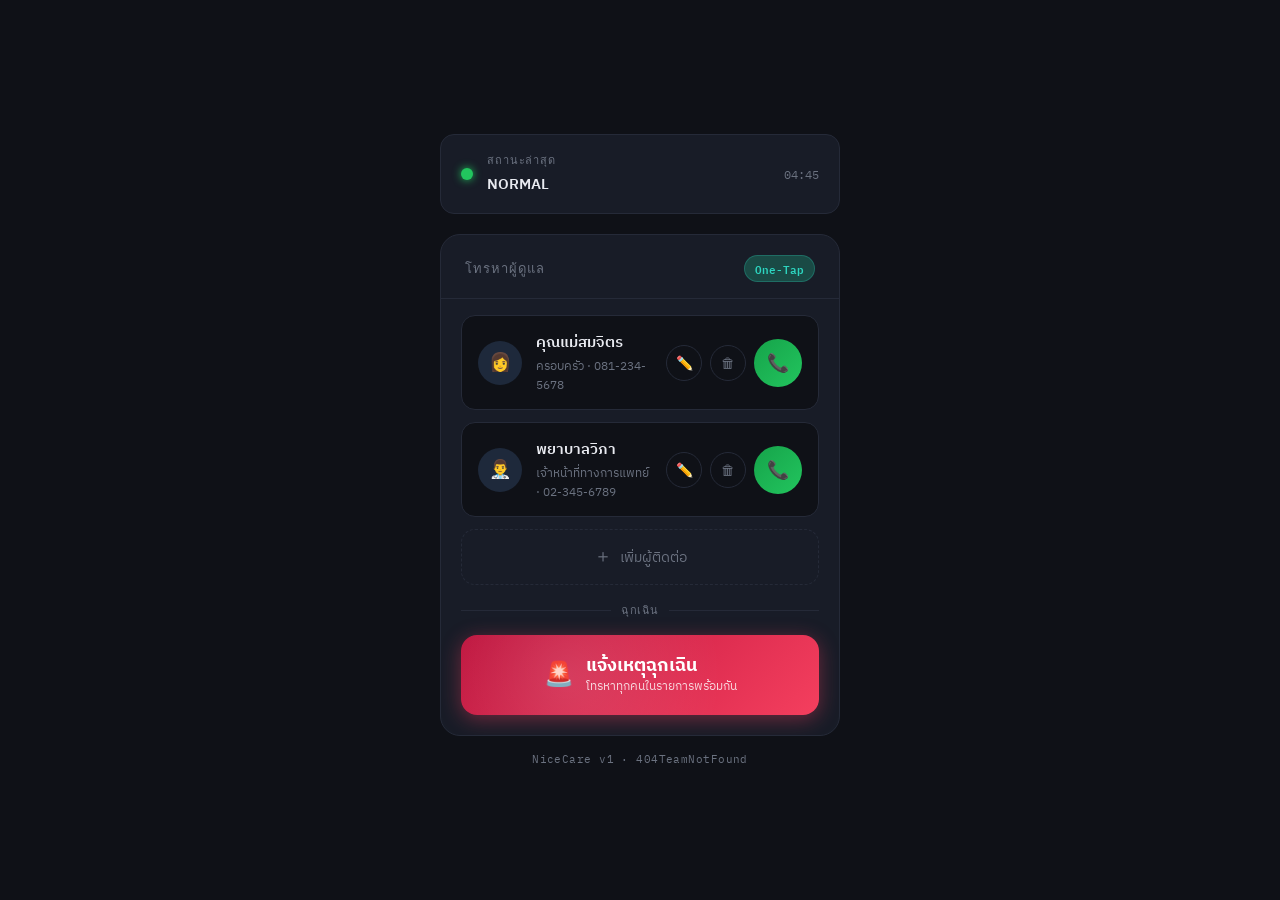
<file: frontend/one-tap-call.html>
<!DOCTYPE html>
<html lang="th">
<head>
  <meta charset="UTF-8" />
  <meta name="viewport" content="width=device-width, initial-scale=1.0"/>
  <title>NiceCare — One-Tap Call</title>
  <link href="https://fonts.googleapis.com/css2?family=IBM+Plex+Sans+Thai:wght@400;500;600;700&family=IBM+Plex+Mono:wght@500&display=swap" rel="stylesheet"/>
  <style>
    :root {
      --bg:        #0f1117;
      --surface:   #181c27;
      --border:    #252a38;
      --teal:      #2dd4bf;
      --teal-dim:  #1a4a45;
      --red:       #f43f5e;
      --red-dim:   #4a1020;
      --text:      #e8eaf0;
      --muted:     #6b7280;
      --green:     #22c55e;
      --amber:     #f59e0b;
    }
    *, *::before, *::after { box-sizing: border-box; margin: 0; padding: 0; }
    body {
      background: var(--bg);
      color: var(--text);
      font-family: 'IBM Plex Sans Thai', sans-serif;
      min-height: 100vh;
      display: flex;
      flex-direction: column;
      align-items: center;
      justify-content: center;
      padding: 24px 16px;
    }

    /* ── Status bar ── */
    .status-bar {
      width: 100%; max-width: 400px;
      background: var(--surface);
      border: 1px solid var(--border);
      border-radius: 14px;
      padding: 16px 20px;
      margin-bottom: 20px;
      display: flex; align-items: center; gap: 14px;
      cursor: pointer; user-select: none;
    }
    .status-dot {
      width: 12px; height: 12px; border-radius: 50%;
      background: var(--green); box-shadow: 0 0 8px var(--green);
      flex-shrink: 0; animation: pulse-dot 2s infinite;
    }
    .status-dot.fall { background: var(--red); box-shadow: 0 0 12px var(--red); }
    @keyframes pulse-dot { 0%,100%{opacity:1} 50%{opacity:.4} }
    .status-info { flex: 1; }
    .status-label { font-size: 11px; font-family: 'IBM Plex Mono',monospace; letter-spacing:.08em; color:var(--muted); text-transform:uppercase; margin-bottom:3px; }
    .status-value { font-size: 15px; font-weight: 600; color: var(--text); }
    .status-value.fall { color: var(--red); }
    .status-time { font-family: 'IBM Plex Mono',monospace; font-size: 12px; color: var(--muted); }

    /* ── Card ── */
    .card { width: 100%; max-width: 400px; background: var(--surface); border: 1px solid var(--border); border-radius: 20px; overflow: hidden; }
    .card-header { padding: 20px 24px 16px; border-bottom: 1px solid var(--border); display: flex; align-items: center; justify-content: space-between; }
    .card-title { font-size: 13px; font-family: 'IBM Plex Mono',monospace; letter-spacing:.08em; color:var(--muted); text-transform:uppercase; }
    .badge { font-size:11px; font-weight:600; padding:3px 10px; border-radius:20px; font-family:'IBM Plex Mono',monospace; }
    .badge-teal { background:var(--teal-dim); color:var(--teal); border:1px solid rgba(45,212,191,.25); }

    /* ── Contacts ── */
    .contacts { padding: 16px 20px; display: flex; flex-direction: column; gap: 12px; }
    .contact-row {
      display: flex; align-items: center; gap: 14px;
      padding: 14px 16px;
      background: var(--bg); border: 1px solid var(--border); border-radius: 14px;
      transition: border-color .2s;
    }
    .contact-row:hover { border-color: var(--teal-dim); }
    .avatar { width:44px; height:44px; border-radius:50%; display:flex; align-items:center; justify-content:center; font-size:18px; flex-shrink:0; background:#1e293b; }
    .contact-info { flex:1; min-width:0; }
    .contact-name { font-size:15px; font-weight:600; color:var(--text); margin-bottom:2px; white-space:nowrap; overflow:hidden; text-overflow:ellipsis; }
    .contact-role { font-size:12px; color:var(--muted); }

    /* ── Buttons row ── */
    .btn-group { display:flex; gap:8px; flex-shrink:0; }
    .call-btn {
      width:48px; height:48px; border-radius:50%; border:none; cursor:pointer;
      display:flex; align-items:center; justify-content:center; font-size:18px;
      transition:transform .15s;
    }
    .call-btn:active { transform: scale(.9); }
    .call-btn-green { background: linear-gradient(135deg,#16a34a,#22c55e); animation: ring-pulse 2.5s infinite; }
    .call-btn-teal  { background: linear-gradient(135deg,#0d9488,#2dd4bf); }
    @keyframes ring-pulse {
      0%   { box-shadow: 0 0 0 0 rgba(34,197,94,.5); }
      60%  { box-shadow: 0 0 0 12px rgba(34,197,94,0); }
      100% { box-shadow: 0 0 0 0 rgba(34,197,94,0); }
    }
    .edit-btn {
      width:36px; height:36px; border-radius:50%; border:1px solid var(--border);
      background:transparent; cursor:pointer; display:flex; align-items:center; justify-content:center;
      font-size:14px; color:var(--muted); transition:border-color .2s, color .2s; align-self:center;
    }
    .edit-btn:hover { border-color:var(--teal); color:var(--teal); }
    .delete-btn {
      width:36px; height:36px; border-radius:50%; border:1px solid var(--border);
      background:transparent; cursor:pointer; display:flex; align-items:center; justify-content:center;
      font-size:14px; color:var(--muted); transition:border-color .2s, color .2s; align-self:center;
    }
    .delete-btn:hover { border-color:var(--red); color:var(--red); }

    /* ── Add contact button ── */
    .add-btn {
      display:flex; align-items:center; justify-content:center; gap:8px;
      width:100%; padding:12px;
      background:transparent; border:1px dashed var(--border); border-radius:14px;
      color:var(--muted); font-family:'IBM Plex Sans Thai',sans-serif; font-size:14px;
      cursor:pointer; transition:border-color .2s, color .2s;
    }
    .add-btn:hover { border-color:var(--teal); color:var(--teal); }

    /* ── Divider ── */
    .divider { display:flex; align-items:center; gap:10px; padding:0 20px 16px; }
    .divider::before,.divider::after { content:''; flex:1; height:1px; background:var(--border); }
    .divider span { font-size:11px; color:var(--muted); font-family:'IBM Plex Mono',monospace; letter-spacing:.06em; white-space:nowrap; }

    /* ── Emergency ── */
    .emergency-section { padding: 0 20px 20px; }
    .emergency-btn {
      width:100%; padding:20px;
      background: linear-gradient(135deg,#be123c,#f43f5e);
      border:none; border-radius:16px; cursor:pointer;
      color:#fff; font-family:'IBM Plex Sans Thai',sans-serif; font-size:18px; font-weight:700;
      display:flex; align-items:center; justify-content:center; gap:12px;
      position:relative; overflow:hidden;
      transition:transform .15s, box-shadow .2s;
      box-shadow: 0 4px 20px rgba(244,63,94,.4);
    }
    .emergency-btn::before { content:''; position:absolute; inset:0; background:radial-gradient(circle at 30% 50%,rgba(255,255,255,.12),transparent 60%); }
    .emergency-btn:active { transform:scale(.97); box-shadow:0 2px 10px rgba(244,63,94,.3); }
    .emergency-icon { font-size:24px; position:relative; }
    .emergency-text { position:relative; line-height:1.2; text-align:left; }
    .emergency-sub { display:block; font-size:12px; font-weight:400; opacity:.8; margin-top:2px; }

    /* ── Modal ── */
    .modal-overlay {
      position:fixed; inset:0; background:rgba(0,0,0,.7);
      display:flex; align-items:center; justify-content:center;
      padding:20px; z-index:100;
      opacity:0; pointer-events:none; transition:opacity .2s;
    }
    .modal-overlay.open { opacity:1; pointer-events:all; }
    .modal {
      background:var(--surface); border:1px solid var(--border); border-radius:20px;
      padding:28px 24px; width:100%; max-width:360px;
      transform:translateY(20px); transition:transform .25s cubic-bezier(.34,1.56,.64,1);
    }
    .modal-overlay.open .modal { transform:translateY(0); }
    .modal-title { font-size:16px; font-weight:700; margin-bottom:20px; }

    .field { margin-bottom:16px; }
    .field label { display:block; font-size:12px; color:var(--muted); margin-bottom:6px; font-family:'IBM Plex Mono',monospace; letter-spacing:.06em; text-transform:uppercase; }
    .field input, .field select {
      width:100%; padding:11px 14px;
      background:var(--bg); border:1px solid var(--border); border-radius:10px;
      color:var(--text); font-family:'IBM Plex Sans Thai',sans-serif; font-size:15px;
      outline:none; transition:border-color .2s;
    }
    .field input:focus, .field select:focus { border-color:var(--teal); }
    .field select option { background:var(--surface); }

    .emoji-picker { display:flex; gap:8px; flex-wrap:wrap; }
    .emoji-opt {
      width:40px; height:40px; border-radius:10px; border:1px solid var(--border);
      background:var(--bg); cursor:pointer; font-size:20px;
      display:flex; align-items:center; justify-content:center;
      transition:border-color .15s;
    }
    .emoji-opt.selected { border-color:var(--teal); background:var(--teal-dim); }

    .modal-actions { display:flex; gap:10px; margin-top:20px; }
    .btn-cancel {
      flex:1; padding:12px; border-radius:12px; border:1px solid var(--border);
      background:transparent; color:var(--muted); font-family:'IBM Plex Sans Thai',sans-serif;
      font-size:15px; cursor:pointer; transition:border-color .2s;
    }
    .btn-cancel:hover { border-color:var(--text); color:var(--text); }
    .btn-save {
      flex:1; padding:12px; border-radius:12px; border:none;
      background:var(--teal); color:#0f1117; font-family:'IBM Plex Sans Thai',sans-serif;
      font-size:15px; font-weight:700; cursor:pointer; transition:opacity .2s;
    }
    .btn-save:hover { opacity:.85; }

    /* ── Toast ── */
    .toast {
      position:fixed; bottom:32px; left:50%;
      transform:translateX(-50%) translateY(80px);
      background:#1e293b; border:1px solid var(--teal); color:var(--teal);
      padding:12px 24px; border-radius:50px; font-size:14px; font-weight:600;
      white-space:nowrap; transition:transform .35s cubic-bezier(.34,1.56,.64,1), opacity .35s;
      opacity:0; pointer-events:none; z-index:999;
    }
    .toast.show { transform:translateX(-50%) translateY(0); opacity:1; }
    .toast.emergency { border-color:var(--red); color:var(--red); background:var(--red-dim); }

    .footer-note { margin-top:16px; font-size:11px; color:var(--muted); text-align:center; font-family:'IBM Plex Mono',monospace; letter-spacing:.04em; }

    .empty-state { padding:20px; text-align:center; color:var(--muted); font-size:13px; }
  </style>
</head>
<body>

  <!-- Status bar -->
  <div class="status-bar" id="statusBar">
    <div class="status-dot" id="statusDot"></div>
    <div class="status-info">
      <div class="status-label">สถานะล่าสุด</div>
      <div class="status-value" id="statusValue">NORMAL</div>
    </div>
    <div class="status-time" id="statusTime">--:--</div>
  </div>

  <!-- Card -->
  <div class="card">
    <div class="card-header">
      <span class="card-title">โทรหาผู้ดูแล</span>
      <span class="badge badge-teal">One-Tap</span>
    </div>

    <div class="contacts" id="contactList"></div>

    <!-- Divider -->
    <div class="divider"><span>ฉุกเฉิน</span></div>

    <!-- Emergency -->
    <div class="emergency-section">
      <button class="emergency-btn" onclick="triggerEmergency()">
        <span class="emergency-icon">🚨</span>
        <span class="emergency-text">
          แจ้งเหตุฉุกเฉิน
          <span class="emergency-sub">โทรหาทุกคนในรายการพร้อมกัน</span>
        </span>
      </button>
    </div>
  </div>

  <div class="footer-note">NiceCare v1 · 404TeamNotFound</div>
  <div class="toast" id="toast"></div>

  <!-- Modal -->
  <div class="modal-overlay" id="modalOverlay">
    <div class="modal">
      <div class="modal-title" id="modalTitle">เพิ่มผู้ติดต่อ</div>

      <div class="field">
        <label>ไอคอน</label>
        <div class="emoji-picker" id="emojiPicker">
          <div class="emoji-opt selected" data-emoji="👩">👩</div>
          <div class="emoji-opt" data-emoji="👨">👨</div>
          <div class="emoji-opt" data-emoji="👨‍⚕️">👨‍⚕️</div>
          <div class="emoji-opt" data-emoji="👩‍⚕️">👩‍⚕️</div>
          <div class="emoji-opt" data-emoji="👴">👴</div>
          <div class="emoji-opt" data-emoji="👵">👵</div>
        </div>
      </div>

      <div class="field">
        <label>ชื่อ</label>
        <input type="text" id="inputName" placeholder="เช่น คุณแม่สมจิตร" />
      </div>

      <div class="field">
        <label>เบอร์โทร</label>
        <input type="tel" id="inputPhone" placeholder="เช่น 081-234-5678" />
      </div>

      <div class="field">
        <label>ประเภท</label>
        <select id="inputRole">
          <option value="ครอบครัว">ครอบครัว</option>
          <option value="เจ้าหน้าที่ทางการแพทย์">เจ้าหน้าที่ทางการแพทย์</option>
          <option value="เพื่อนบ้าน">เพื่อนบ้าน</option>
          <option value="อื่น ๆ">อื่น ๆ</option>
        </select>
      </div>

      <div class="modal-actions">
        <button class="btn-cancel" onclick="closeModal()">ยกเลิก</button>
        <button class="btn-save" onclick="saveContact()">บันทึก</button>
      </div>
    </div>
  </div>

  <script>
    // ── State ──────────────────────────────────────────
    let contacts = JSON.parse(localStorage.getItem('nicecare_contacts') || '[]');
    let editingId = null;
    let selectedEmoji = '👩';
    let isFall = false;

    if (contacts.length === 0) {
      contacts = [
        { id: 1, emoji: '👩', name: 'คุณแม่สมจิตร', phone: '081-234-5678', role: 'ครอบครัว' },
        { id: 2, emoji: '👨‍⚕️', name: 'พยาบาลวิภา', phone: '02-345-6789', role: 'เจ้าหน้าที่ทางการแพทย์' }
      ];
      save();
    }

    function save() {
      localStorage.setItem('nicecare_contacts', JSON.stringify(contacts));
    }

    // ── Render ─────────────────────────────────────────
    function render() {
      const list = document.getElementById('contactList');
      list.innerHTML = '';

      if (contacts.length === 0) {
        list.innerHTML = '<div class="empty-state">ยังไม่มีผู้ติดต่อ<br>กดปุ่ม + เพื่อเพิ่มเลย</div>';
      } else {
        contacts.forEach(c => {
          const row = document.createElement('div');
          row.className = 'contact-row';
          row.innerHTML = `
            <div class="avatar">${c.emoji}</div>
            <div class="contact-info">
              <div class="contact-name">${c.name}</div>
              <div class="contact-role">${c.role} · ${c.phone}</div>
            </div>
            <div class="btn-group">
              <button class="edit-btn" onclick="openEdit(${c.id})" title="แก้ไข">✏️</button>
              <button class="delete-btn" onclick="deleteContact(${c.id})" title="ลบ">🗑</button>
              <button class="call-btn call-btn-green" onclick="triggerCall('${c.name}','${c.phone}')" title="โทร">📞</button>
            </div>
          `;
          list.appendChild(row);
        });
      }

      // Add button
      const addRow = document.createElement('button');
      addRow.className = 'add-btn';
      addRow.onclick = openAdd;
      addRow.innerHTML = '<span style="font-size:18px">＋</span> เพิ่มผู้ติดต่อ';
      list.appendChild(addRow);
    }

    // ── Modal ──────────────────────────────────────────
    function openAdd() {
      editingId = null;
      document.getElementById('modalTitle').textContent = 'เพิ่มผู้ติดต่อ';
      document.getElementById('inputName').value = '';
      document.getElementById('inputPhone').value = '';
      document.getElementById('inputRole').value = 'ครอบครัว';
      setEmoji('👩');
      document.getElementById('modalOverlay').classList.add('open');
    }

    function openEdit(id) {
      const c = contacts.find(x => x.id === id);
      if (!c) return;
      editingId = id;
      document.getElementById('modalTitle').textContent = 'แก้ไขผู้ติดต่อ';
      document.getElementById('inputName').value = c.name;
      document.getElementById('inputPhone').value = c.phone;
      document.getElementById('inputRole').value = c.role;
      setEmoji(c.emoji);
      document.getElementById('modalOverlay').classList.add('open');
    }

    function closeModal() {
      document.getElementById('modalOverlay').classList.remove('open');
    }

    function setEmoji(emoji) {
      selectedEmoji = emoji;
      document.querySelectorAll('.emoji-opt').forEach(el => {
        el.classList.toggle('selected', el.dataset.emoji === emoji);
      });
    }

    document.querySelectorAll('.emoji-opt').forEach(el => {
      el.addEventListener('click', () => setEmoji(el.dataset.emoji));
    });

    document.getElementById('modalOverlay').addEventListener('click', e => {
      if (e.target === e.currentTarget) closeModal();
    });

    // ── CRUD ───────────────────────────────────────────
    function saveContact() {
      const name  = document.getElementById('inputName').value.trim();
      const phone = document.getElementById('inputPhone').value.trim();
      const role  = document.getElementById('inputRole').value;

      if (!name || !phone) {
        showToast('⚠️ กรุณากรอกชื่อและเบอร์โทร', false);
        return;
      }

      if (editingId !== null) {
        const idx = contacts.findIndex(x => x.id === editingId);
        contacts[idx] = { id: editingId, emoji: selectedEmoji, name, phone, role };
        showToast(`✅ อัปเดต ${name} แล้ว`, false);
      } else {
        const id = Date.now();
        contacts.push({ id, emoji: selectedEmoji, name, phone, role });
        showToast(`✅ เพิ่ม ${name} แล้ว`, false);
      }

      save();
      render();
      closeModal();
    }

    function deleteContact(id) {
      const c = contacts.find(x => x.id === id);
      if (!c) return;
      if (!confirm(`ลบ "${c.name}" ออกจากรายการ?`)) return;
      contacts = contacts.filter(x => x.id !== id);
      save();
      render();
      showToast(`🗑 ลบ ${c.name} แล้ว`, false);
    }

    // ── Call ───────────────────────────────────────────
    function triggerCall(name, phone) {
      showToast(`📞 กำลังโทรหา ${name}…`, false);
      setTimeout(() => { window.location.href = `tel:${phone.replace(/-/g,'')}` }, 300);
    }

    function triggerEmergency() {
      if (contacts.length === 0) {
        showToast('⚠️ ยังไม่มีผู้ติดต่อในรายการ', true);
        return;
      }
      const names = contacts.map(c => c.name).join(', ');
      showToast(`🚨 แจ้งเหตุฉุกเฉิน: ${names}`, true);
      // โทรทีละคน (browser ให้โทรได้ครั้งละ 1 สาย)
      if (contacts.length > 0) {
        setTimeout(() => { window.location.href = `tel:${contacts[0].phone.replace(/-/g,'')}` }, 500);
      }
    }

    // ── Toast ──────────────────────────────────────────
    function showToast(msg, isEmergency) {
      const toast = document.getElementById('toast');
      toast.className = 'toast' + (isEmergency ? ' emergency' : '');
      toast.textContent = msg;
      toast.classList.add('show');
      setTimeout(() => toast.classList.remove('show'), 3000);
    }

    // ── Clock ──────────────────────────────────────────
    function updateTime() {
      const now = new Date();
      document.getElementById('statusTime').textContent =
        String(now.getHours()).padStart(2,'0') + ':' + String(now.getMinutes()).padStart(2,'0');
    }
    updateTime();
    setInterval(updateTime, 30000);

    // ── Demo: click status bar to toggle fall state ────
    document.getElementById('statusBar').addEventListener('click', () => {
      isFall = !isFall;
      document.getElementById('statusDot').classList.toggle('fall', isFall);
      const val = document.getElementById('statusValue');
      val.classList.toggle('fall', isFall);
      val.textContent = isFall ? 'FALL DETECTED' : 'NORMAL';
    });

    // ── Init ───────────────────────────────────────────
    render();
  </script>
</body>
</html>
</file>
